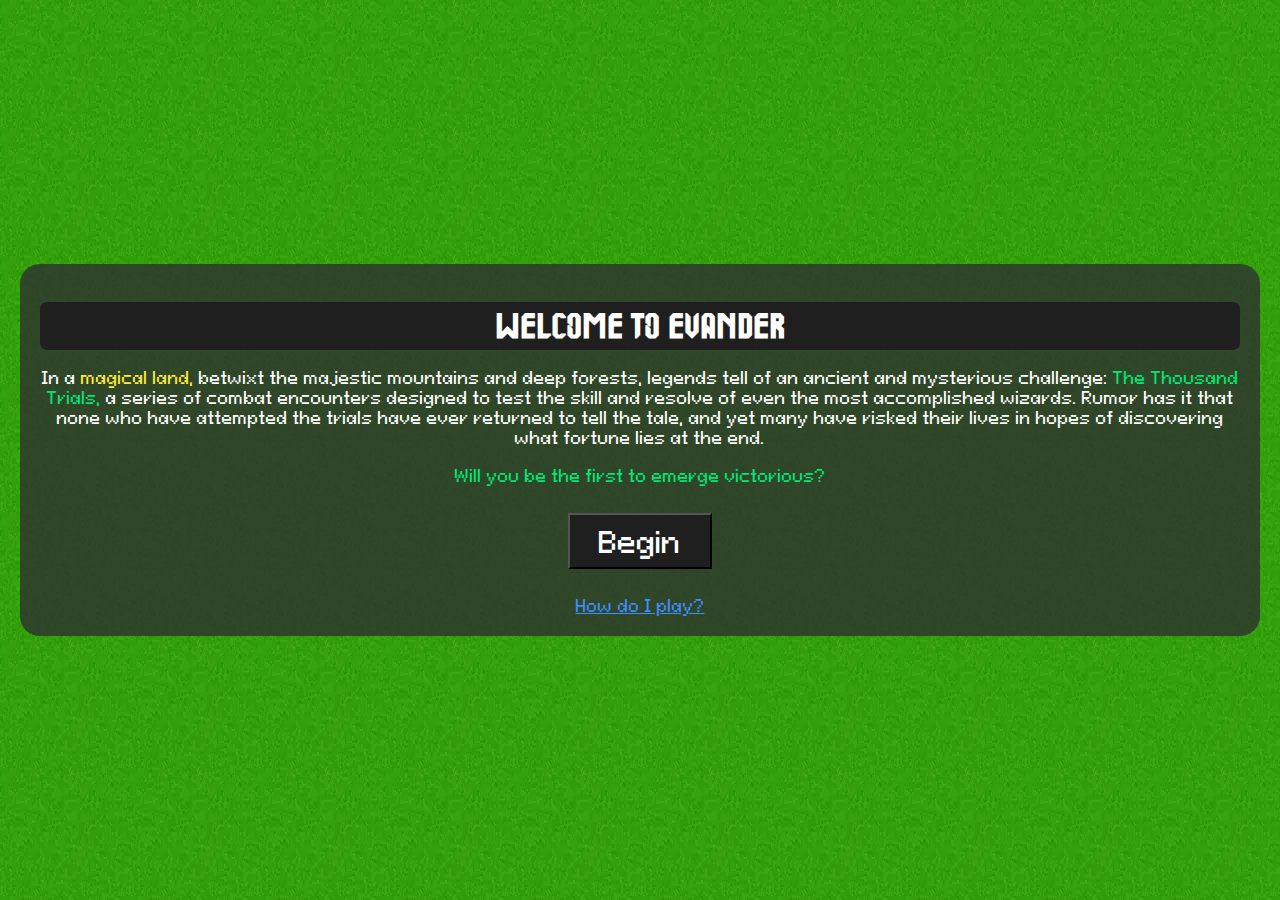
<file: index.html>
<!DOCTYPE html>
<html lang="en">
    <head>
        <title>Evander: A Thousand Trials | Play Now!</title>
        <meta charset="utf-8"/>
        <meta name="viewport" content="width=device-width, initial-scale=1.0"/>
        <link href="critical.css" rel="stylesheet"/>
    </head>
    <body>
        <div class="gui">
            <div class="box" id="welcomeBox">
                <h1 class="glowbg">WELCOME TO EVANDER</h1>
                <p>In a <span class="y">magical land,</span> betwixt the majestic mountains and deep forests, legends tell of an ancient and mysterious challenge: <span class="g">The Thousand Trials,</span> a series of combat encounters designed to test the skill and resolve of even the most accomplished wizards. Rumor has it that none who have attempted the trials have ever returned to tell the tale, and yet many have risked their lives in hopes of discovering what fortune lies at the end.</p>
                <br>
                <p class="g">Will you be the first to emerge victorious?</p>
                <div class="button-box">
                    <a href="/create.html"><button id="startButton">Begin</button></a>
                </div>
                <a class="b" href="/rules.html">How do I play?</a>
            </div>
        </div>
    </body>
</html>
</file>
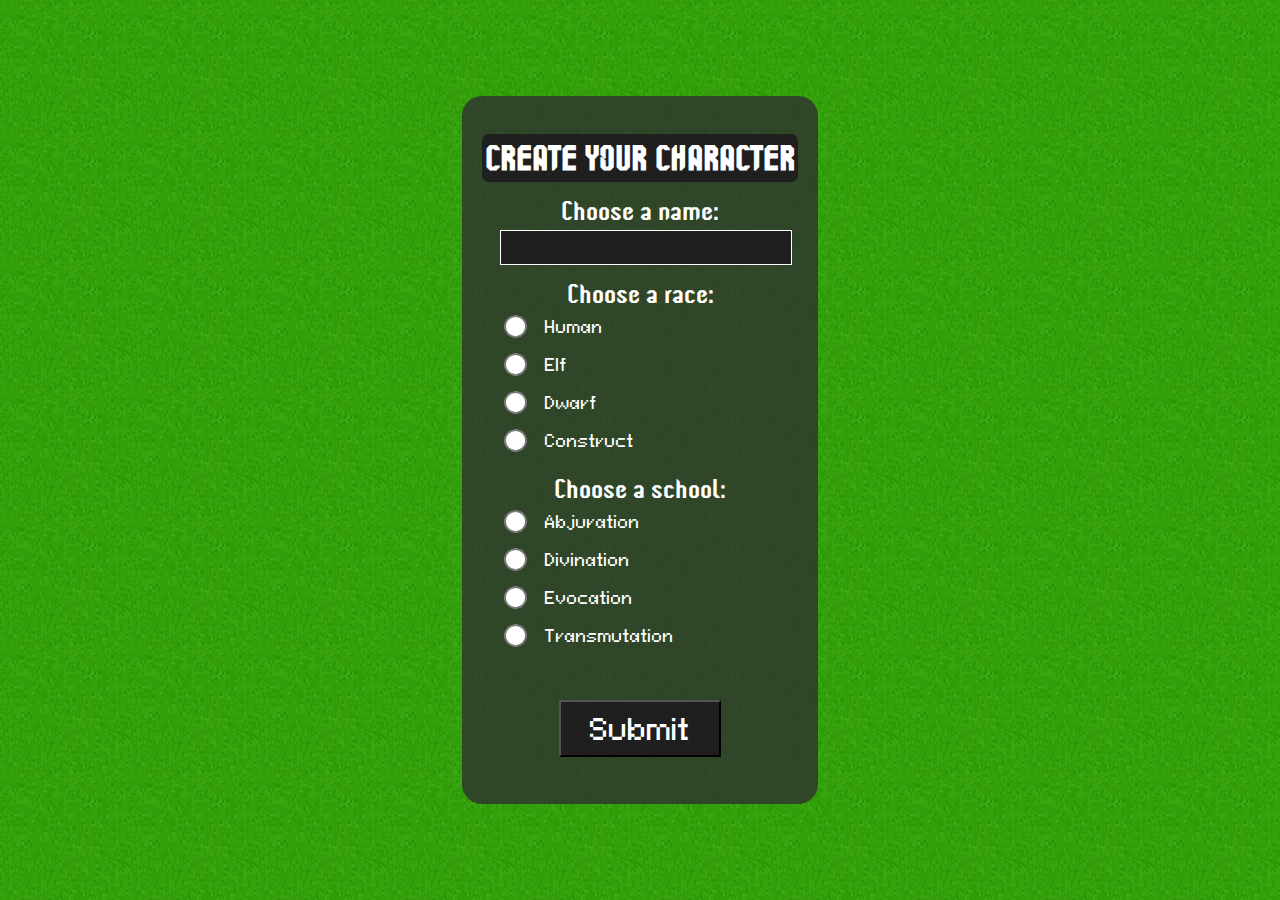
<file: create.html>
<!DOCTYPE html>
<html lang="en">
    <head>
        <title>Evander: A Thousand Trials | Create Your Character</title>
        <meta charset="utf-8"/>
        <meta name="viewport" content="width=device-width, initial-scale=1.0"/>
        <link href="critical.css" rel="stylesheet"/>
    </head>
    <body>
        <div class="gui">
            <div class="box" id="creatorBox">
                <h1 class="glowbg">CREATE YOUR CHARACTER</h1>
                <p class="r" id="errorText"></p>
                <div class="character-form">
                    <div class="input-group">
                        <label for="nameBox"><h2>Choose a name:</h2></label>
                        <input type="text" id="nameBox" aria-label="Input character's name:">
                    </div>
                    <div class="input-group">
                        <h2>Choose a race:</h2>
                        <div class="radio-container">
                            <div class="radio-group">
                                <input type="radio" name="raceSelect" id="humanButton" value="human" aria-label="Human">
                                <label for="humanButton">Human</label>
                            </div>
                            <div class="radio-group">
                                <input type="radio" name="raceSelect" id="elfButton" value="elf" aria-label="Elf">
                                <label for="alienButton">Elf</label>
                            </div>
                            <div class="radio-group">
                                <input type="radio" name="raceSelect" id="dwarfButton" value="dwarf" aria-label="Dwarf">
                                <label for="droidButton">Dwarf</label>
                            </div>
                            <div class="radio-group">
                                <input type="radio" name="raceSelect" id="constructButton" value="construct" aria-label="Construct">
                                <label for="constructButton">Construct</label>
                            </div>
                        </div>  
                    </div>
                    <div class="input-group">
                        <h2>Choose a school:</h2>
                        <div class="radio-container">
                            <div class="radio-group">
                                <input type="radio" name="schoolSelect" id="abjButton" value="human" aria-label="Abjuration">
                                <label for="guardianButton">Abjuration</label>
                            </div>
                            <div class="radio-group">
                                <input type="radio" name="schoolSelect" id="divButton" value="alien" aria-label="Divination">
                                <label for="scholarButton">Divination</label>
                            </div>
                            <div class="radio-group">
                                <input type="radio" name="schoolSelect" id="evoButton" value="droid" aria-label="Evocation">
                                <label for="pilotButton">Evocation</label>
                            </div>
                            <div class="radio-group">
                                <input type="radio" name="schoolSelect" id="traButton" value="droid" aria-label="Transmutation">
                                <label for="shamanButton">Transmutation</label>
                            </div>
                        </div>  
                    </div>
                    <div class="button-box">
                        <button id="charSubmitButton" onclick="SubmitCharacter()">Submit</button>
                    </div>
                </div>
            </div>

            <div class="hidden box" id="confirmBox">
                <h1 class="glowbg">Is this acceptable?</h1>
                <div class="table-container">
                  <h2 id="myName">Name</h2>
                <table>
                  <tr>
                    <th><span id="mySchool">School</span></th>
                    <td><span id="myRace">Race</span></td>
                  </tr>
                  <tr class="ly">
                    <th>Wisdom:</th>
                    <td><span id="myWis">2</span></td>
                  </tr>
                  <tr class="lb">
                    <th>Intellect:</th>
                    <td><span id="myInt">2</span></td>
                  </tr>
                  <tr class="lr">
                    <th>Charisma:</th>
                    <td><span id="myCha">2</span></td>
                  </tr>
                  <tr class="lg">
                    <th>Constitution:</th>
                    <td><span id="myCon">2</span></td>
                  </tr>
                  <tr class="ly">
                    <th>Endurance:</th>
                    <td><span id="myEp">10</span></td>
                  </tr>
                  <tr class="lb">
                    <th>Mana:</th>
                    <td><span id="myMp">10</span></td>
                  </tr>
                  <tr class="lr">
                    <th>Attack Bonus:</th>
                    <td><span id="myAb">2</span></td>
                  </tr>
                  <tr class="lg">
                    <th>Armor Class:</th>
                    <td><span id="myAc">50</span>%</td>
                  </tr>
                </table>
                </div>
                <div class="button-box">
                  <button id="yesButton" onclick="ConfirmCharacter()">Yes</button>
                  <button id="noButton" onclick="window.location.reload()">No</button>
                </div>
              </div>
        </div>
        <script src="create.js"></script>
    </body>
</html>
</file>
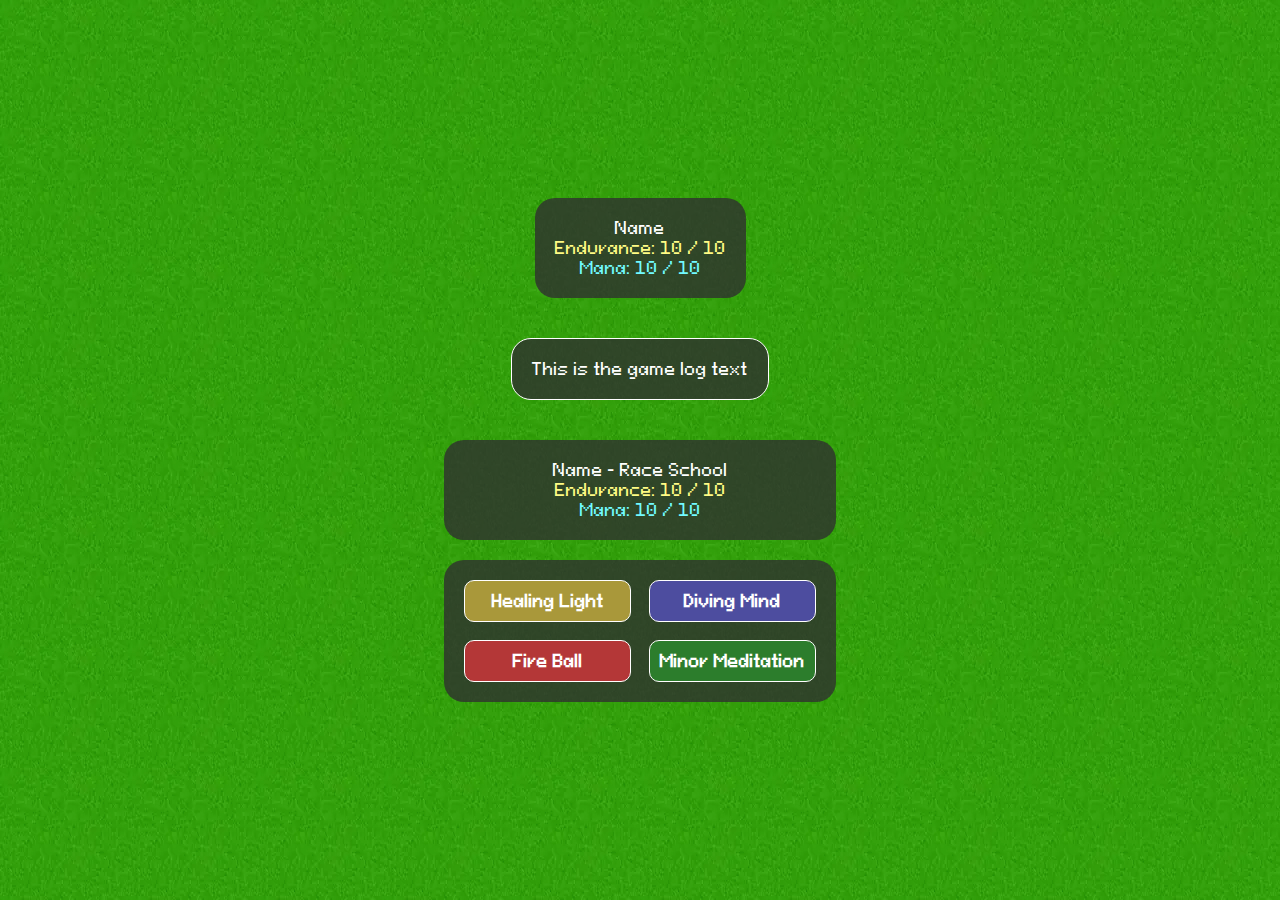
<file: game.html>
<!DOCTYPE html>
<html lang="en">
    <head>
        <title>Evander: A Thousand Trials | Playing...</title>
        <meta charset="utf-8"/>
        <meta name="viewport" content="width=device-width, initial-scale=1.0"/>
        <link href="critical.css" rel="stylesheet"/>
    </head>
    <body>
        <div class="gui">
            <div id="yourDisplay">
                <div class="box info-box" id="yourInfoBox">
                    <p><span id="yourNameText">Name</span></p>
                    <div class="info-row">
                        <p class="ly">Endurance: <span id="yourCurrentEPText">10</span> / <span id="yourMaxEPText">10</span></p>
                        <p class="lb">Mana: <span id="yourCurrentMPText">10</span> / <span id="yourMaxMPText">10</span></p>
                    </div>
                </div>
            </div>

            <div class="box" id="logBox">
                <p id="logText">This is the game log text</p>
            </div>

            <div id="myDisplay">
                <div class="box info-box" id="myInfoBox">
                    <p><span id="myNameText">Name</span> - <span id="myRaceText">Race</span> <span id="mySchoolText">School</span></p>
                    <div class="info-row">
                        <p class="ly">Endurance: <span id="myCurrentEPText">10</span> / <span id="myMaxEPText">10</span></p>
                        <p class="lb">Mana: <span id="myCurrentMPText">10</span> / <span id="myMaxMPText">10</span></p>
                    </div>
                </div>
                <div class="box spell-box" id="mySpellBox">
                    <div class="slot abj"><h4 id="slot1Text">Healing Light</h4></div>
                    <div class="slot div"><h4 id="slot2Text">Diving Mind</h4></div>
                    <div class="slot evo"><h4 id="slot3Text">Fire Ball</h4></div>
                    <div class="slot tra"><h4 id="slot4Text">Minor Meditation</h4></div>
                </div>
            </div>
        </div>

        <script src="game.js"></script>
    </body>
</html>
</file>
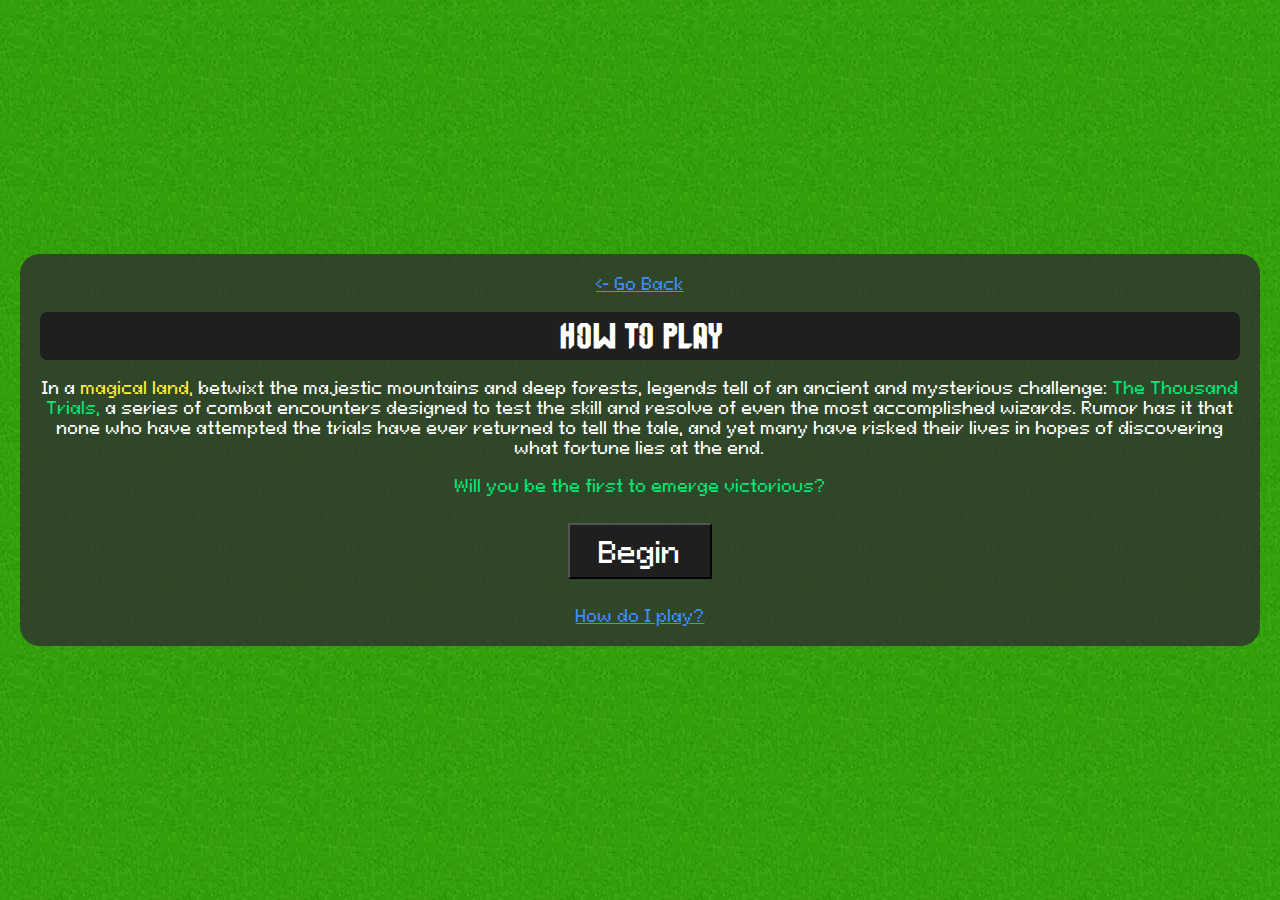
<file: rules.html>
<!DOCTYPE html>
<html lang="en">
    <head>
        <title>Evander: A Thousand Trials | Play Now!</title>
        <meta charset="utf-8"/>
        <meta name="viewport" content="width=device-width, initial-scale=1.0"/>
        <link href="critical.css" rel="stylesheet"/>
    </head>
    <body>
        <div class="gui">
            <div class="box" id="welcomeBox">
                <a class="b" href="index.html"><- Go Back</a>
                <h1 class="glowbg">HOW TO PLAY</h1>
                <p>In a <span class="y">magical land,</span> betwixt the majestic mountains and deep forests, legends tell of an ancient and mysterious challenge: <span class="g">The Thousand Trials,</span> a series of combat encounters designed to test the skill and resolve of even the most accomplished wizards. Rumor has it that none who have attempted the trials have ever returned to tell the tale, and yet many have risked their lives in hopes of discovering what fortune lies at the end.</p>
                <br>
                <p class="g">Will you be the first to emerge victorious?</p>
                <div class="button-box">
                    <a href="/create.html"><button id="startButton">Begin</button></a>
                </div>
                <a class="b" href="/rules.html">How do I play?</a>
            </div>
        </div>
        <script src="create.js"></script>
    </body>
</html>
</file>
<file: critical.css>
/* -- FONTS -- */
@font-face {
    font-family: Adventure;
    src: url(/fonts/Stepalange-x3BLm.otf);
}

@font-face {
    font-family: Pixel;
    src: url(/fonts/PixeloidSans-mLxMm.ttf);
}

/* -- VARIABLES -- */
:root {
    --red: #f6655d;
    --lightred: #ff6076;
    --orange: #EE831C;
    --lightorange: #FFE1B2;
    --yellow: #FFEC3D;
    --lightyellow: #fffb84;
    --green: #00E777;
    --lightgreen: #82ff8a;
    --blue: #3D8FFE;
    --lightblue: #71faff;
    --purple: #AA47BC;
    --lightpurple: #E2BFE9;
    --pink: #EA62FF;
    --lightpink: #E2BFE9;
    --teal: #00ADC3;
    --lightteal: #B2EDF5;
    --gray: #1f1f1f;
}
.r {color: var(--red);}
.o {color: var(--orange);}
.y {color: var(--yellow);}
.g {color: var(--green);}
.b {color: var(--blue);}
.e {color: var(--purple);}
.k {color: var(--pink);}
.t {color: var(--teal);}
.lr {color: var(--lightred);}
.lo {color: var(--lightorange);}
.ly {color: var(--lightyellow);}
.lg {color: var(--lightgreen);}
.lb {color: var(--lightblue);}
.le {color: var(--lightpurple);}
.lk {color: var(--lightpink);}
.lt {color: var(--lightteal);}
.hidden {display: none;}
* {margin: 0; padding: 0;}

/* ANIMATIONS */
@keyframes glowBg {
    0% {color: var(--green);}
    50% {color: var(--blue);}
    100% {color: var(--green);}
}

@keyframes bob {
    0% {transform: translate(0, 0);}
    50% {transform: translate(0, 3px);}
    100% {transform: translate(0, 0);}
}

@keyframes fadeUp {
    0% {opacity: 0%; transform: translate(0, 20px);}
    100% {opacity: 100%; transform: translate(0, 0);}
}

@keyframes buttonHoverGray {
    0% {}
    100% {background-color: #4f4f4f;}
}

@keyframes buttonHoverRed {
    0% {}
    100% {background-color: var(--red);}
}

@keyframes buttonHoverGreen {
    0% {}
    100% {background-color: var(--green);}
}

@keyframes buttonHoverYellow {
    0% {}
    100% {background-color: var(--yellow);}
}

@keyframes buttonHoverBlue {
    0% {}
    100% {background-color: var(--blue);}
}

.glowbg {animation: glowBg 5s ease-in-out infinite;}

/* -- BODY -- */
html, body {
    height: 100%;
}

body {
    background-image: url(/images/backgrounds/grass.webp);
}

@media screen and (max-width: 320px) {
    body {
        display: none
    }
}

.gui {
    height: 100%;
    display: flex;
    flex-direction: column;
    align-items: center;
    justify-content: center;
}

/* -- BASIC BOX TEMPLATE -- */
.box {
    background-color: rgb(47, 47, 47, 0.8);
    text-align: center;
    color: white;
    margin: 20px;
    padding: 20px;
    border-radius: 20px;
    animation: fadeUp 1s ease, bob 5s ease-in-out infinite;
    animation-delay: 0s, 1s;
}

.box h1 {
    font-family: Adventure;
    margin: 2dvh 0;
    font-size: 2.17499rem;
    background: #1f1f1f;
    border-radius: 7px;
    padding: 10px 3px 5px 3px;
}

.box h2 {
    font-family: Adventure;
    font-weight: 100;
}

.box p, .box a {
    font-family: Pixel;
    font-size: 1rem;
}

/* -- BUTTON TEMPLATES -- */
button {
    margin: 3dvh 0;
    font-family: Pixel;
    background-color: #1f1f1f;
    color: white;
    font-size: 1.8em;
    padding: .3em 1em;
}

button:hover {
    animation: buttonHoverGray 0.2s forwards;
}

#yesButton {background-color: darkgreen;}
#noButton {background-color: darkred;}
#yesButton:hover {animation: buttonHoverGreen 0.2s forwards;}
#noButton:hover {animation: buttonHoverRed 0.2s forwards;}

/* -- CHARACTER FORM -- */
.input-group {
    margin: 2dvh;
}

.input-group h2 {
    font-family: Adventure;
    font-weight: 100;
    font-size: 1.7rem;
}

input[type="text"] {
    background-color: #1f1f1f;
    color: white;
    font-size: 1.19rem;
    width: 100%;
    font-family: Pixel;
    padding: 5px;
    margin-top: 5px;
    border: 1px solid white;
}

.radio-container {
    display: flex;
    flex-direction: column;
    align-items: first baseline;
    font-family: Pixel;
    font-size: 0.994499891996383611rem;
}

.radio-group {
    margin: 1dvh;
}

input[type="radio"] {
    transform: scale(1.75);
    margin-right: 2dvh
}

#errorText {margin: 0; padding: 0;}

#dwarfButton, #abjButton {accent-color: var(--yellow);}
#elfButton, #divButton {accent-color: var(--blue);}
#humanButton, #evoButton {accent-color: var(--red);}
#constructButton, #traButton {accent-color: var(--green);}

/* -- CONFIRM TABLE -- */
.table-container {
    display: flex;
    flex-direction: column;
    margin: 10px;
    font-family: Pixel;
}

th, td {padding: 1dvh;}

th {
    text-align: left;
    font-weight: 100;
}

td {
    text-align: right;
}

/* -- SPELL BOX -- */
.spell-box {
    display: grid;
    grid-template-columns: 1fr 1fr;
    grid-template-rows: 1fr 1fr;
    grid-gap: 2dvh;
    font-family: Pixel;
    font-weight: 100;
    font-size: 1em;
}

.slot {
    background-color: #1f1f1f;
    padding: 10px;
    border-radius: 10px;
    cursor: pointer;
    border: 1px solid white;
    display: flex;
    align-items: center;
    justify-content: center;
}
.abj {background-color: rgb(169, 152, 58);}
.div {background-color: rgb(77, 77, 159);}
.evo {background-color: rgb(180, 55, 55);}
.tra {background-color: rgb(44, 125, 44);}
.abj:hover {animation: buttonHoverYellow 0.5s forwards;}
.div:hover {animation: buttonHoverBlue 0.5s forwards;}
.evo:hover {animation: buttonHoverRed 0.5s forwards;}
.tra:hover {animation: buttonHoverGreen 0.5s forwards;}

#logBox {
    border: 1px solid white;
}
</file>
